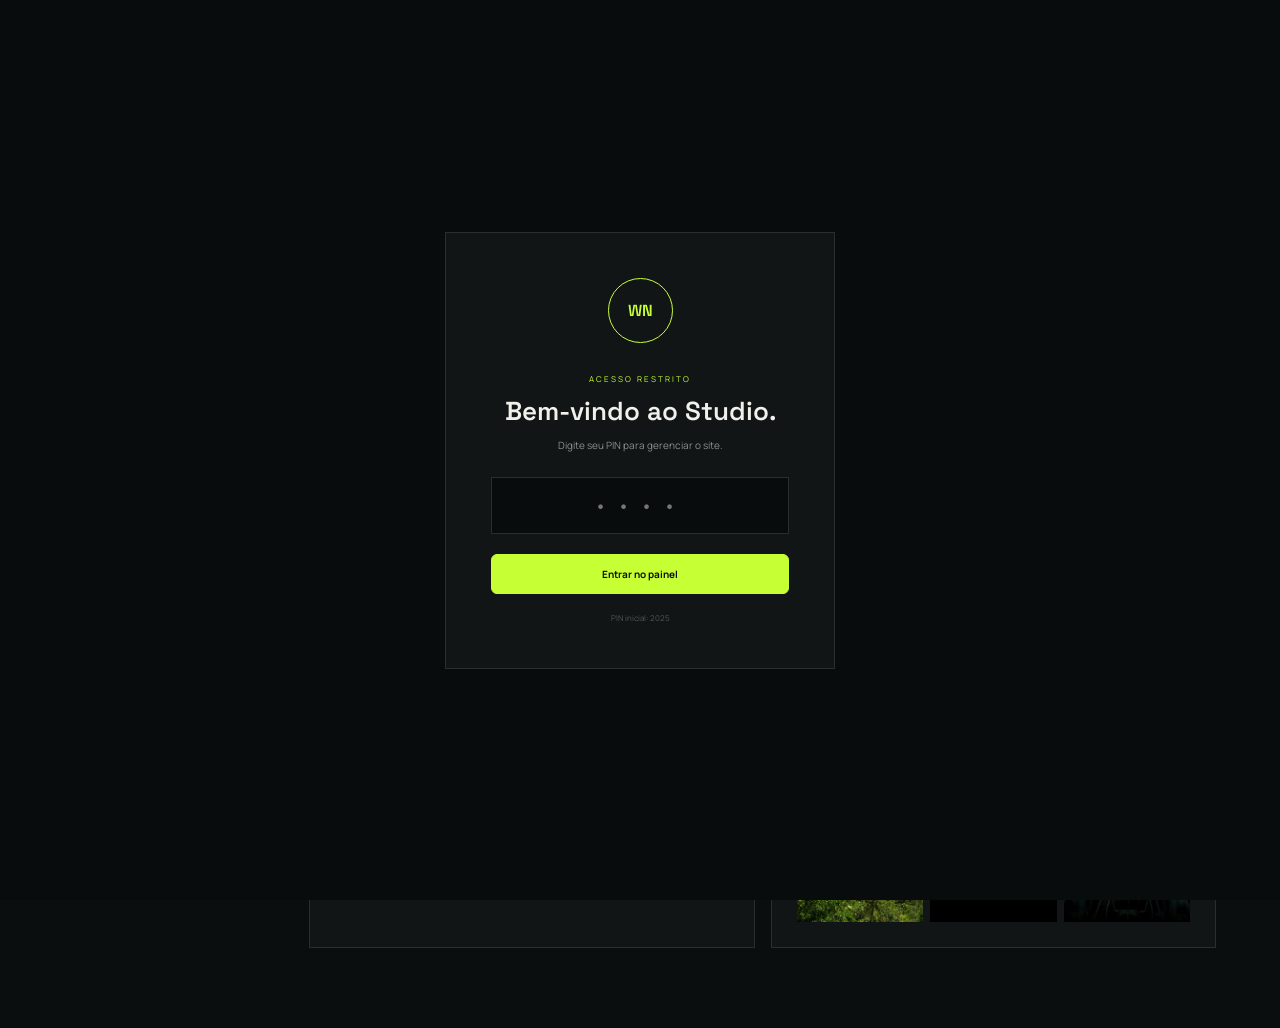
<file: admin.html>
<!doctype html>
<html lang="pt-BR">
<head>
  <meta charset="UTF-8"><meta name="viewport" content="width=device-width,initial-scale=1">
  <title>WN Studio — Painel administrativo</title>
  <link rel="preconnect" href="https://fonts.googleapis.com"><link rel="preconnect" href="https://fonts.gstatic.com" crossorigin>
  <link href="https://fonts.googleapis.com/css2?family=Manrope:wght@400;500;600;700&family=Space+Grotesk:wght@500;600;700&display=swap" rel="stylesheet">
  <link rel="stylesheet" href="./admin.css">
</head>
<body>
  <aside class="sidebar">
    <a class="brand" href="./index.html"><span>WN</span><div><strong>Studio</strong><small>Content OS</small></div></a>
    <nav><button class="active" data-tab="overview"><i>⌁</i> Visão geral</button><button data-tab="photos"><i>▧</i> Portfólio</button><button data-tab="content"><i>✎</i> Textos do site</button><button data-tab="comments"><i>◌</i> Depoimentos</button></nav>
    <div class="sidebar-foot"><div class="avatar">WN</div><div><strong>Wemerson</strong><small>Administrador</small></div><button id="logout" title="Bloquear painel">↪</button></div>
  </aside>
  <main>
    <header><div><button class="mobile-menu" aria-label="Abrir menu">☰</button><p>PAINEL ADMINISTRATIVO</p><h1 id="page-title">Visão geral</h1></div><div class="header-actions"><a href="./index.html" target="_blank">Ver site <span>↗</span></a><button class="primary" data-go="photos">+ Nova foto</button></div></header>

    <section class="panel active" id="overview">
      <div class="welcome"><div><span>ESTÚDIO ONLINE</span><h2>Olá, Wemerson.</h2><p>Seu portfólio está pronto para receber novas histórias.</p></div><div class="pulse"><i></i> Site publicado</div></div>
      <div class="stats"><article><p>Fotos publicadas</p><strong id="photo-count">0</strong><span>no portfólio</span></article><article><p>Depoimentos</p><strong id="comment-count">0</strong><span>de clientes</span></article><article><p>Armazenamento local</p><strong id="storage-used">0 KB</strong><span>neste navegador</span></article></div>
      <div class="grid-2"><article class="card"><div class="card-title"><div><p>ATALHOS</p><h3>O que você quer fazer?</h3></div></div><div class="quick"><button data-go="photos"><i>＋</i><span><strong>Adicionar fotos</strong><small>Atualize seu portfólio</small></span><b>→</b></button><button data-go="comments"><i>“</i><span><strong>Novo depoimento</strong><small>Cadastre a fala de um cliente</small></span><b>→</b></button><button data-go="content"><i>✎</i><span><strong>Editar apresentação</strong><small>Altere os textos principais</small></span><b>→</b></button></div></article><article class="card"><div class="card-title"><div><p>ÚLTIMAS FOTOS</p><h3>Portfólio</h3></div><button data-go="photos">Ver todas</button></div><div class="recent-grid" id="recent-photos"></div></article></div>
    </section>

    <section class="panel" id="photos">
      <div class="section-head"><div><p>PORTFÓLIO</p><h2>Gerencie suas fotos</h2></div><button class="primary" id="open-upload">+ Adicionar fotos</button></div>
      <div class="toolbar"><input id="photo-search" placeholder="Buscar por título..."><select id="photo-filter"><option value="all">Todas as categorias</option><option value="eventos">Eventos</option><option value="retratos">Retratos</option><option value="esportes">Esportes</option></select></div>
      <div class="admin-gallery" id="admin-gallery"></div>
    </section>

    <section class="panel" id="content">
      <div class="section-head"><div><p>CONTEÚDO</p><h2>Textos principais</h2></div></div>
      <form class="content-form card" id="content-form"><label>Título da capa<small>Use &lt;em&gt;texto&lt;/em&gt; para o efeito contornado.</small><input name="title" required></label><label>Descrição da capa<textarea name="subtitle" rows="3" required></textarea></label><label>Apresentação “Sobre mim”<textarea name="about" rows="7" required></textarea></label><div class="form-actions"><span id="content-status"></span><button class="primary" type="submit">Salvar alterações</button></div></form>
    </section>

    <section class="panel" id="comments">
      <div class="section-head"><div><p>DEPOIMENTOS</p><h2>Histórias dos clientes</h2></div><button class="primary" id="open-comment">+ Novo depoimento</button></div><div class="comments-list" id="comments-list"></div>
    </section>
  </main>

  <dialog id="upload-modal"><form id="upload-form"><div class="modal-head"><div><p>NOVO CONTEÚDO</p><h2>Adicionar ao portfólio</h2></div><button type="button" data-close>×</button></div><label class="dropzone" id="dropzone"><input type="file" name="files" accept="image/*" multiple required><span>＋</span><strong>Arraste suas fotos ou clique aqui</strong><small>JPG, PNG ou WebP • até 4 MB por imagem</small></label><div id="file-preview"></div><div class="fields"><label>Título<input name="title" placeholder="Ex.: Festival de Inverno" required></label><label>Categoria<select name="category"><option value="eventos">Eventos</option><option value="retratos">Retratos</option><option value="esportes">Esportes</option></select></label></div><div class="modal-actions"><button type="button" class="secondary" data-close>Cancelar</button><button class="primary" type="submit">Publicar fotos</button></div></form></dialog>
  <dialog id="comment-modal"><form id="comment-form"><div class="modal-head"><div><p>NOVO DEPOIMENTO</p><h2>Adicionar comentário</h2></div><button type="button" data-close>×</button></div><div class="fields"><label>Nome do cliente<input name="name" required></label><label>Tipo de trabalho<input name="event" placeholder="Ex.: Ensaio de casal" required></label></div><label>Depoimento<textarea name="quote" rows="5" required></textarea></label><div class="modal-actions"><button type="button" class="secondary" data-close>Cancelar</button><button class="primary" type="submit">Publicar depoimento</button></div></form></dialog>
  <div class="login" id="login"><form id="login-form"><div class="login-logo">WN</div><p>ACESSO RESTRITO</p><h2>Bem-vindo ao Studio.</h2><span>Digite seu PIN para gerenciar o site.</span><input name="pin" type="password" inputmode="numeric" maxlength="4" placeholder="••••" required><small id="login-error"></small><button class="primary">Entrar no painel</button><em>PIN inicial: 2025</em></form></div>
  <div class="toast" id="toast"></div><script src="./admin.js"></script>
</body></html>
</file>
<file: admin.css>
:root{--bg:#0b0e0f;--panel:#111516;--panel2:#171b1c;--line:#292e2f;--text:#f1f1ec;--muted:#8a8f8e;--acid:#c7ff35;--display:'Space Grotesk',sans-serif;--body:'Manrope',sans-serif}*{box-sizing:border-box;margin:0;padding:0}body{background:var(--bg);color:var(--text);font-family:var(--body);min-height:100vh}button,input,textarea,select{font:inherit}button{cursor:pointer}.sidebar{position:fixed;inset:0 auto 0 0;width:245px;padding:30px 20px 22px;background:#0e1213;border-right:1px solid var(--line);display:flex;flex-direction:column;z-index:10}.brand{display:flex;align-items:center;color:inherit;text-decoration:none;margin:0 8px 55px}.brand>span{display:grid;place-items:center;width:44px;height:44px;border:1px solid var(--acid);border-radius:50%;font:600 13px var(--display);color:var(--acid);margin-right:12px}.brand strong,.brand small{display:block}.brand strong{font:600 15px var(--display)}.brand small{font-size:8px;letter-spacing:1.8px;text-transform:uppercase;color:var(--muted);margin-top:4px}.sidebar nav{display:grid;gap:7px}.sidebar nav button{border:0;background:none;color:#929795;padding:13px 14px;border-radius:7px;text-align:left;font-size:12px}.sidebar nav button i{font-style:normal;display:inline-block;width:28px}.sidebar nav button:hover,.sidebar nav button.active{background:#1b201f;color:white}.sidebar nav button.active{box-shadow:inset 2px 0 var(--acid)}.sidebar-foot{margin-top:auto;border-top:1px solid var(--line);padding-top:20px;display:flex;align-items:center;gap:10px}.avatar{width:35px;height:35px;border-radius:50%;display:grid;place-items:center;background:var(--acid);color:#111;font:700 10px var(--display)}.sidebar-foot strong,.sidebar-foot small{display:block}.sidebar-foot strong{font-size:11px}.sidebar-foot small{font-size:8px;color:var(--muted);margin-top:3px}.sidebar-foot button{margin-left:auto;background:none;border:0;color:var(--muted)}main{margin-left:245px;padding:45px 5vw 80px;max-width:1600px}header{display:flex;justify-content:space-between;align-items:center;margin-bottom:50px}header p,.section-head p,.card-title p,.modal-head p,.welcome span{font-size:8px;letter-spacing:2px;color:var(--acid);font-weight:700}header h1{font:600 30px var(--display);margin-top:8px}.header-actions{display:flex;align-items:center;gap:12px}.header-actions a{color:#b3b7b4;text-decoration:none;border:1px solid var(--line);padding:11px 17px;border-radius:6px;font-size:10px}.primary{background:var(--acid);border:1px solid var(--acid);color:#101210;padding:12px 18px;border-radius:6px;font-weight:700;font-size:10px}.panel{display:none}.panel.active{display:block}.welcome{min-height:210px;padding:45px;background:linear-gradient(90deg,rgba(8,11,12,.1),rgba(8,11,12,.85)),url('./img/Background (3).jpeg') center 42%/cover;border:1px solid var(--line);display:flex;justify-content:space-between;align-items:flex-start}.welcome h2{font:600 clamp(38px,5vw,68px) var(--display);letter-spacing:-2px;margin:16px 0 8px}.welcome p{color:#bbc0bd;font-size:13px}.pulse{border:1px solid rgba(255,255,255,.3);padding:9px 13px;border-radius:99px;font-size:8px;letter-spacing:1px;background:rgba(0,0,0,.3)}.pulse i{display:inline-block;width:6px;height:6px;border-radius:50%;background:var(--acid);box-shadow:0 0 10px var(--acid);margin-right:7px}.stats{display:grid;grid-template-columns:repeat(3,1fr);margin:16px 0;gap:16px}.stats article,.card{background:var(--panel);border:1px solid var(--line);padding:25px}.stats p{font-size:9px;text-transform:uppercase;color:var(--muted);letter-spacing:1px}.stats strong{display:block;font:600 36px var(--display);margin:12px 0 4px}.stats span{font-size:9px;color:#696e6d}.grid-2{display:grid;grid-template-columns:1fr 1fr;gap:16px}.card-title{display:flex;justify-content:space-between;align-items:center;margin-bottom:20px}.card-title h3{font:600 18px var(--display);margin-top:7px}.card-title button{border:0;background:none;color:var(--acid);font-size:9px}.quick{display:grid}.quick button{display:flex;align-items:center;gap:14px;background:none;border:0;border-bottom:1px solid var(--line);padding:14px 0;color:white;text-align:left}.quick button:last-child{border:0}.quick i{width:35px;height:35px;border:1px solid var(--line);display:grid;place-items:center;font-style:normal;color:var(--acid)}.quick strong,.quick small{display:block}.quick strong{font-size:11px}.quick small{font-size:8px;color:var(--muted);margin-top:4px}.quick b{margin-left:auto;color:var(--acid)}.recent-grid{display:grid;grid-template-columns:repeat(3,1fr);gap:7px}.recent-grid img{width:100%;height:128px;object-fit:cover}.section-head{display:flex;align-items:end;justify-content:space-between;margin-bottom:28px}.section-head h2{font:600 34px var(--display);margin-top:8px}.toolbar{display:flex;gap:10px;margin-bottom:18px}.toolbar input,.toolbar select{background:var(--panel);border:1px solid var(--line);padding:12px;color:white;font-size:10px;outline:none}.toolbar input{flex:1}.admin-gallery{display:grid;grid-template-columns:repeat(4,1fr);gap:12px}.photo-card{background:var(--panel);border:1px solid var(--line)}.photo-card img{width:100%;height:210px;object-fit:cover}.photo-card div{padding:14px;display:flex;align-items:center}.photo-card strong{font-size:10px}.photo-card span{display:block;font-size:8px;color:var(--acid);text-transform:uppercase;margin-top:4px}.photo-card button,.comment-card button{margin-left:auto;border:1px solid #633;background:none;color:#d98b8b;padding:6px 9px;border-radius:4px;font-size:9px}.content-form{display:grid;gap:25px;max-width:820px}.content-form label,dialog label{font-size:9px;text-transform:uppercase;letter-spacing:1px;color:#a8adab}.content-form label small{display:block;color:#626765;text-transform:none;letter-spacing:0;margin:5px 0}.content-form input,.content-form textarea,dialog input,dialog textarea,dialog select{display:block;width:100%;margin-top:8px;background:#0e1112;border:1px solid var(--line);color:white;padding:13px;outline:none;resize:vertical}.form-actions{display:flex;justify-content:flex-end;align-items:center;gap:20px}.form-actions span{font-size:10px;color:var(--acid)}.comments-list{display:grid;gap:10px}.comment-card{background:var(--panel);border:1px solid var(--line);padding:24px;display:grid;grid-template-columns:180px 1fr auto;gap:25px;align-items:center}.comment-card strong{font-size:12px}.comment-card span{display:block;color:var(--acid);font-size:8px;text-transform:uppercase;margin-top:5px}.comment-card blockquote{font:500 16px/1.5 var(--display);color:#c5c9c6}dialog{margin:auto;width:min(690px,92vw);background:var(--panel2);color:white;border:1px solid #3c4242;padding:30px}dialog::backdrop{background:rgba(0,0,0,.8);backdrop-filter:blur(5px)}.modal-head{display:flex;justify-content:space-between;margin-bottom:25px}.modal-head h2{font:600 25px var(--display);margin-top:7px}.modal-head button{background:none;border:0;color:white;font-size:24px}.dropzone{height:190px;border:1px dashed #4c5351;display:grid;place-content:center;text-align:center;background:#101415;cursor:pointer}.dropzone input{display:none}.dropzone>span{font-size:30px;color:var(--acid)}.dropzone strong{font-size:11px;margin:9px}.dropzone small{font-size:8px;color:var(--muted)}#file-preview{display:flex;gap:7px;margin-top:8px;overflow:auto}#file-preview img{width:70px;height:60px;object-fit:cover}.fields{display:grid;grid-template-columns:1fr 1fr;gap:14px;margin-top:20px}.modal-actions{display:flex;justify-content:flex-end;gap:8px;margin-top:25px}.secondary{border:1px solid var(--line);background:none;color:white;padding:11px 17px;border-radius:5px;font-size:10px}.login{position:fixed;inset:0;background:#090c0d;z-index:100;display:grid;place-items:center}.login.hidden{display:none}.login form{width:min(390px,calc(100% - 30px));background:var(--panel);border:1px solid var(--line);padding:45px;text-align:center}.login-logo{width:65px;height:65px;border:1px solid var(--acid);border-radius:50%;display:grid;place-items:center;margin:0 auto 30px;color:var(--acid);font:600 16px var(--display)}.login p{font-size:8px;letter-spacing:2px;color:var(--acid)}.login h2{font:600 26px var(--display);margin:10px}.login span{display:block;color:var(--muted);font-size:10px}.login input{width:100%;background:#090c0d;border:1px solid var(--line);color:white;padding:14px;text-align:center;letter-spacing:10px;font-size:20px;margin:25px 0 8px}.login button{width:100%;margin-top:12px}.login em{display:block;font-size:8px;color:#555;font-style:normal;margin-top:18px}.login small{color:#ef7777}.toast{position:fixed;right:25px;bottom:25px;background:var(--acid);color:#111;padding:13px 18px;border-radius:5px;font-size:10px;font-weight:700;opacity:0;transform:translateY(20px);transition:.3s;pointer-events:none}.toast.show{opacity:1;transform:none}.mobile-menu{display:none}
@media(max-width:1050px){.admin-gallery{grid-template-columns:repeat(3,1fr)}.grid-2{grid-template-columns:1fr}.sidebar{width:210px}main{margin-left:210px}.comment-card{grid-template-columns:140px 1fr auto}}
@media(max-width:760px){.sidebar{transform:translateX(-100%);transition:.3s}.sidebar.open{transform:none}.mobile-menu{display:inline-block;background:none;border:0;color:white;margin-right:10px}main{margin-left:0;padding:25px 18px}.header-actions a{display:none}.stats{grid-template-columns:1fr}.admin-gallery{grid-template-columns:repeat(2,1fr)}.welcome{padding:25px}.pulse{display:none}.comment-card{grid-template-columns:1fr}.comment-card button{margin:0}.fields{grid-template-columns:1fr}}
@media(max-width:480px){.admin-gallery{grid-template-columns:1fr}.photo-card img{height:280px}.section-head{align-items:start;gap:20px}.section-head h2{font-size:27px}.recent-grid img{height:90px}}
</file>
